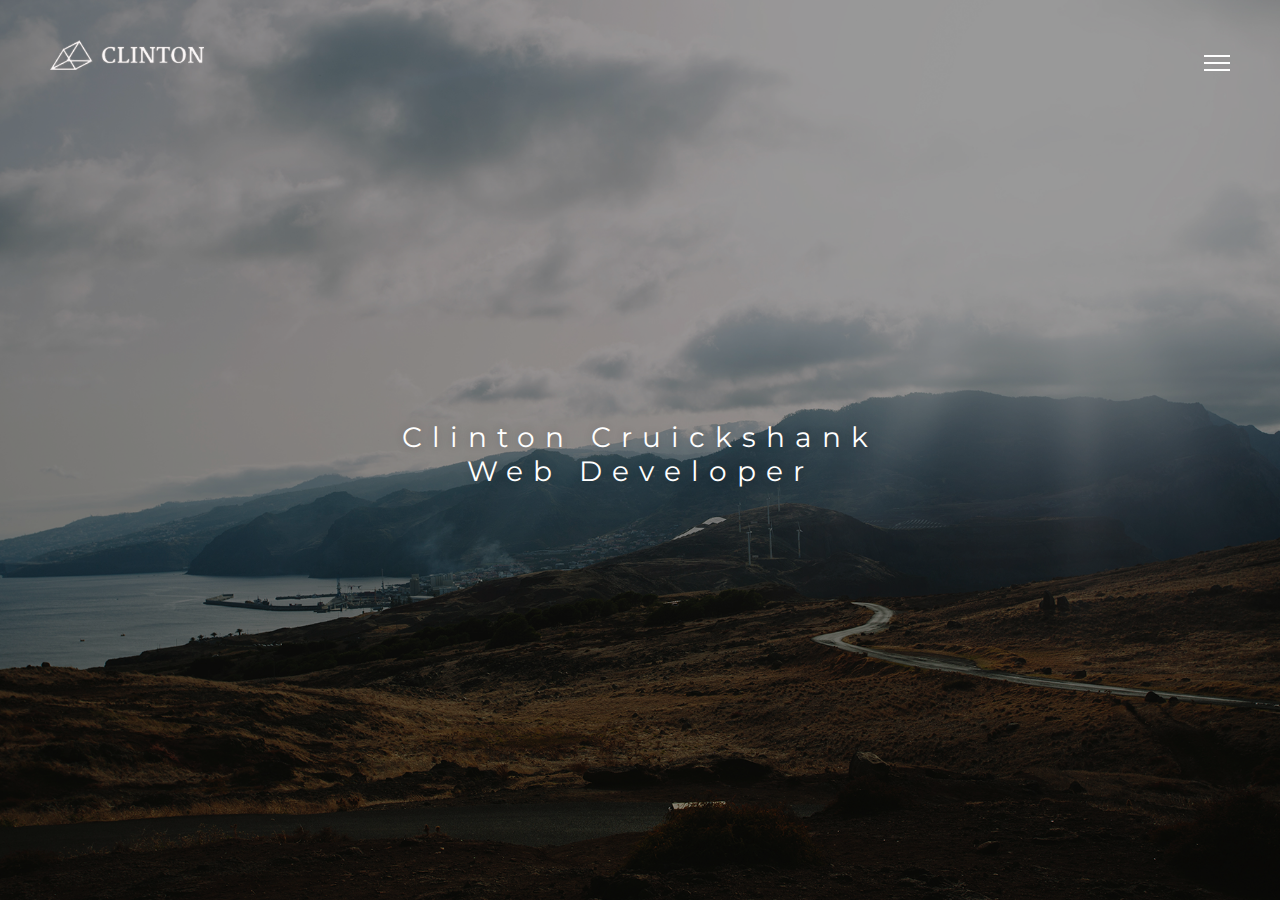
<file: index.html>
<!DOCTYPE html>
<html>
<head>

		<title>Clinton Cruickshank</title>
		<link rel="stylesheet" type="text/css" href="home.css">
		<link rel="stylesheet" type="text/css" href="menu.css">
		<link href="css" rel="stylesheet" type="text/css">
		<link href='https://fonts.googleapis.com/css?family=Montserrat' rel='stylesheet' type='text/css'>
		<script src="jquery.min.js"></script>
		<script src="menu.js"></script>
		<script src="home.js"></script>


	</head>
	<body>
		<div id="background" style="background-image: url(images/md_bg.jpg)"></div>
		<div id="overlay"></div>

        <div id="mobile_overlay"></div>
				<a href="index.html" class="logo">
            <img src="images/logo.png" alt="webiste logo">
        </a>
		<div class="overlay_menu">
            <img src="images/menu.png" alt="hamburger menu">
        </div>
        <div class="overlay overlay_data">
            <a href="index.html" class="logo">
                <img src="images/logo_w.png" alt="hamburger menu">
            </a>
            <div class="overlay_close">
				<img src="images/menu_w.png" alt="hamburger menu">
			</div>
            <div class="menuitems">
                <a href="work.html" id="item_1">Work</a>

				<a href="aboutme.html" id="item_3">About me</a>

            </div>
		</div>        <a href="index.html" class="logo" id="logooverlay">
            <img src="images/logo_w.png" alt="website logo">
        </a>
		<div class="overlay_menu" id="menuoverlay">
            <img src="images/menu_w.png" alt="hamburger menu">
        </div>
		<div id="content">
			<div id="title">
				Clinton Cruickshank<br/> Web Developer
			</div>
		</div>

</body></html>
</file>
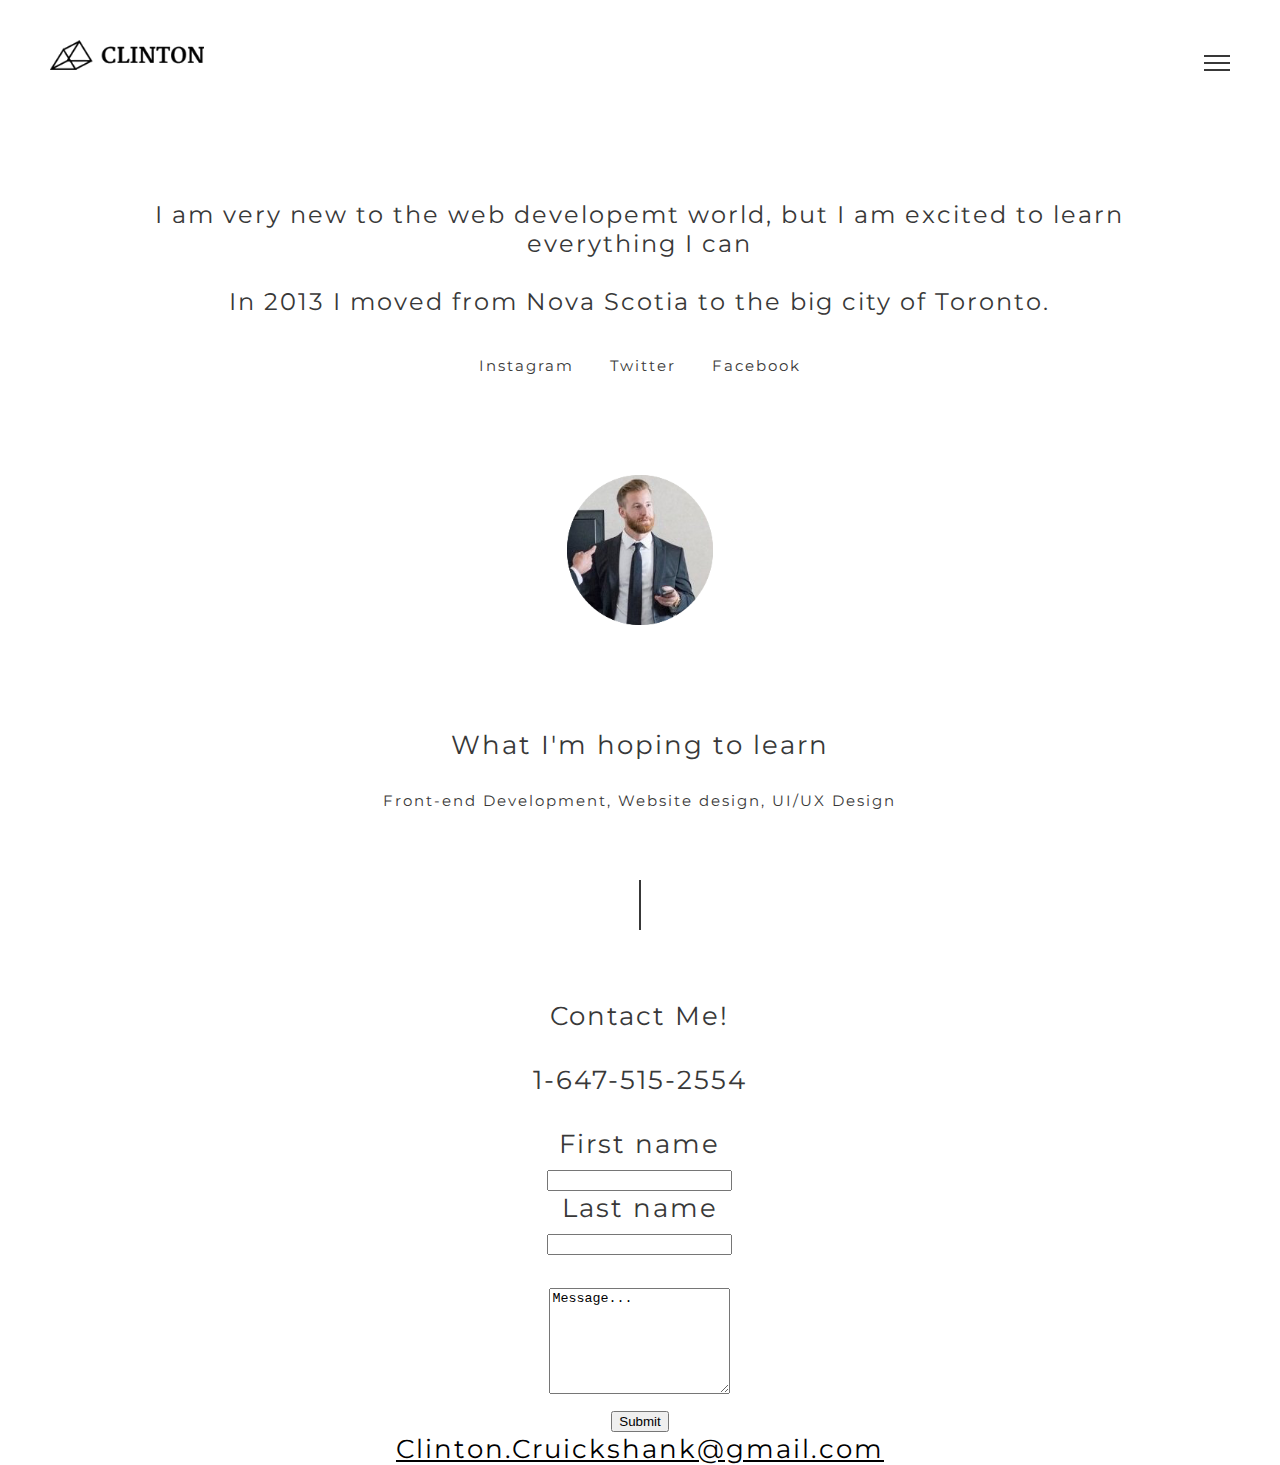
<file: aboutme.html>
<!DOCTYPE html>

<html>
<head>
		<title>About Me</title>

    <link rel="stylesheet" type="text/css" href="aboutme.css">
		<link rel="stylesheet" type="text/css" href="menu.css">
		<link href="css" rel="stylesheet" type="text/css">
		<link href='https://fonts.googleapis.com/css?family=Montserrat' rel='stylesheet' type='text/css'>
		<script src="jquery.min.js"></script>
		<script src="menu.js"></script>
		<script src="home.js"></script>




	</head>
	<body>
        <div id="mobile_overlay"></div>
		<a href="index.html" class="logo">
            <img src="images/logo.png" alt="wbsite logo">
        </a>
		<div class="overlay_menu">
            <img src="images/menu.png" alt="menu logo">
        </div>
        <div class="overlay overlay_data">
            <a href="index.html" class="logo">
                <img src="images/logo_w.png" alt="webiste logo">
            </a>
            <div class="overlay_close">
				<img src="images/menu_w.png" alt="menu logo">
			</div>
            <div class="menuitems">
								<a href="index.html" id="item_2">Home</a><br/>
                <a href="work.html" id="item_1">Work</a>

            </div>
			</div>	<div id="content">
			<div id="about">
				I am very new to the web developemt world, but I am excited to learn everything I can<br><br>
				In 2013 I moved from Nova Scotia to the big city of Toronto.
			</div>
			<div id="social">
				<a href="https://www.instagram.com/cruick" target="_blank">Instagram</a>
				<a href="https://twitter.com/cruicked" target="_blank">Twitter</a>
				<a href="https://www.facebook.com/clinton.cruickshank.9" target="_blank">Facebook</a>
			</div>
			<div id="profilepic">
				<img src="images/Linkedin.png" alt="Clinton Cruickshank Linkedin">
			</div>
			<div class="headline">
				What I'm hoping to learn
			</div>
			<div id="whatido">
				Front-end Development, Website design, UI/UX Design
			</div>
			<div id="vertical"></div>
			<div id="contact">
				Contact Me!<br><br>
				1-647-515-2554<br><br>

        <form action="mailto:Clinton.Cruickshank@gmail.com" method="post" enctype="text/plain">
          First name<br>
          <input type="text" name="firstname"><br>
          Last name<br>
          <input type="text" name="lastname"><br><br>

          <textarea style="height:100px;width=200px">Message...</textarea><br/>
          <input  type="submit" value="Submit">
        </form>
         <a class="email" href="mailto:Clinton.Cruickshank@gmail.com">Clinton.Cruickshank@gmail.com</a>
			</div>
			</div>


</body>
</html>
</file>
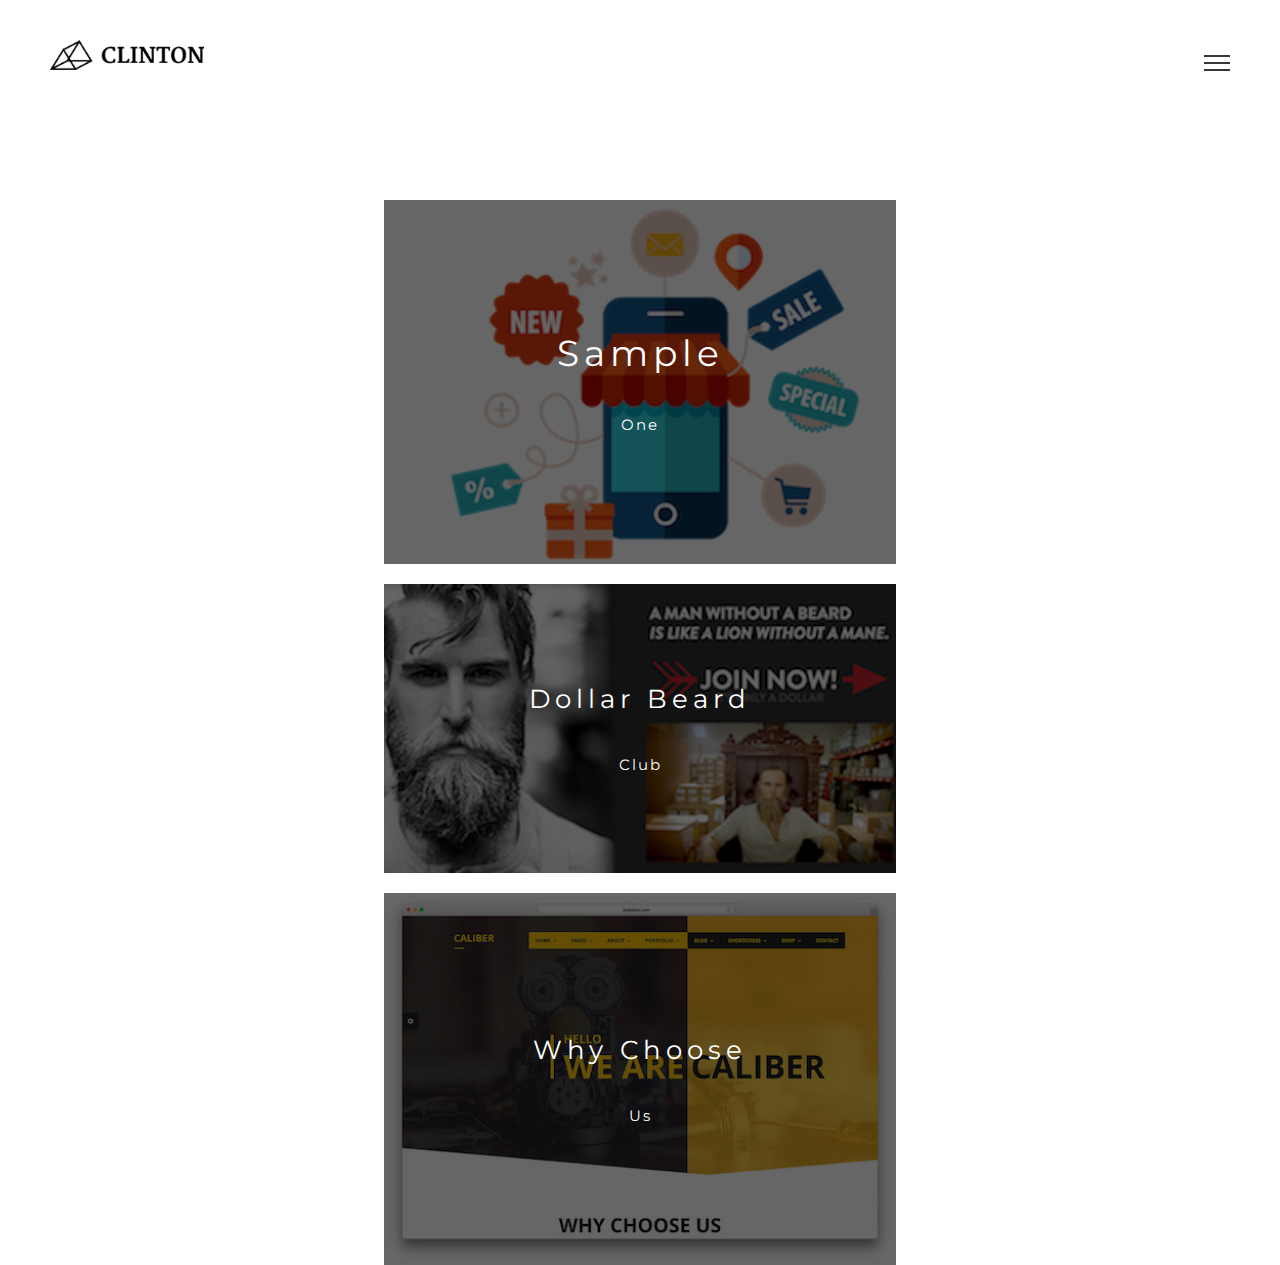
<file: work.html>
<!DOCTYPE html>

<html>
<head>
		<title>Work</title>

		<link rel="stylesheet" type="text/css" href="work.css">
		<link rel="stylesheet" type="text/css" href="menu.css">
		<link href="css" rel="stylesheet" type="text/css">
		<link href='https://fonts.googleapis.com/css?family=Montserrat' rel='stylesheet' type='text/css'>
		<script src="jquery.min.js"></script>
		<script src="menu.js"></script>
		<script src="home.js"></script>




	</head>
	<body>

        <div id="mobile_overlay"></div>
		<a href="index.html" class="logo">
            <img src="images/logo.png" alt="website logo">
        </a>
		<div class="overlay_menu">
            <img src="images/menu.png" alt="menu logo">
        </div>
        <div class="overlay overlay_data">
            <a href="index.html" class="logo">
                <img src="images/logo_w.png" alt="webiste logo">
            </a>
            <div class="overlay_close">
				<img src="images/menu_w.png" alt="menu logo">
			</div>
      <div class="menuitems">
          <a href="index.html" id="item_1">Home</a>
          <a href="aboutme.html" id="item_3">About Me</a>

      </div>

		</div>		<div id="content">
			<a href="http://www.google.ca" class="project">
				<img class="pic" src="images/my-work1.png" alt="My-work1">
                <div id="title">
                    <div class="headline">
                        Sample                   </div>
                    <div class="subline">
                        One                    </div>
                </div>
				<div class="dark"></div>
			</a>
            <div class="spacer">
                <img src="images/space.png">
            </div>
			<a href="https://www.dollarbeardclub.com/" class="project">
				<img class="pic" src="images/my-work2.png" alt="Dollar Beard Club">
                <div id="title">
                    <div class="headline">
                        Dollar Beard                    </div>
                    <div class="subline">
                        Club                    </div>
                </div>
				<div class="dark"></div>
			</a>
      <div class="spacer">
          <img src="images/space.png" alt="blank">
      </div>
      <a href="https://www.thechive.com/" class="project">
        <img class="pic" src="images/my-work3.jpg" alt="Dollar Beard Club">
                <div id="title">
                    <div class="headline">
                        Why Choose        </div>
                    <div class="subline">
                        Us                   </div>
                </div>
        <div class="dark"></div>
      </a>

		</div>


</body>
</html>
</file>
<file: home.css>
body{
	margin: 0px;
	font-family: 'Montserrat', sans-serif;
}
#background{
    background-size: cover;
	background-position: center;
	position: absolute;
	width: 100%;
	height: 100%;
}
.preload{
  -webkit-transition: none !important;
  -moz-transition: none !important;
  -ms-transition: none !important;
  -o-transition: none !important;
}
.overlay_menu .menuline{
    border-top: 2px solid rgb(255, 255, 255) !important;
}
#content{
	text-align: center;
	color: white;
}
#overlay{
	width: 100%;
	height: 100%;
    position: absolute;
    top: 0px;
	background-color: black;
	opacity: 0.4;
}
#content #title{
    opacity: 0;
	width: 100%;
	top: 50%;
	left: 0%;
	margin-left: 0px;
	margin-top: -20px;
	font-size: 28px;
	text-shadow: 0px 0px 10px rgba(0, 0, 0, 0.2);
	position: absolute;
	letter-spacing: 10px;
    -webkit-transition: all 0.3s ease-out;
}
#content #vertical{
    opacity: 1;
	height: 0px;
	border-left: 2px solid white;
	box-shadow: 0px 0px 10px rgba(0, 0, 0, 0.2);
	position: absolute;
	top: 50%;
	left: 50%;
	margin-left: -2px; 
    -webkit-transition: all 0.3s 0.3s ease-out;
}
#content #subtitle{
    opacity: 0;
	width: 100%;
	top: 50%;
	left: 0%;
	text-shadow: 0px 0px 10px rgba(0, 0, 0, 0.3);
	margin-left: 0px;
	margin-top: 70px;
	font-size: 20px;
	position: absolute;
	color: white;
	text-decoration: none;
	letter-spacing: 5px;
    -webkit-transition: all 0.3s 0.6s ease-out;
}
.loaded #content #title{
    opacity: 1;
	width: 100%;
	top: 50%;
	left: 0%;
	text-shadow: 0px 0px 10px rgba(0, 0, 0, 0.2);
	margin-left: 0px;
	margin-top: -30px;
	font-size: 28px;
	position: absolute;
	letter-spacing: 10px;
}
.loaded #content #vertical{
    opacity: 1;
	box-shadow: 0px 0px 10px 1px rgba(0, 0, 0, 02);
	height: 50px;
	border-left: 2px solid white;
	position: absolute;
	top: 50%;
	left: 50%;
	margin-left: -2px;
}
.loaded #content #subtitle{
    opacity: 1;
	text-shadow: 0px 0px 10px rgba(0, 0, 0, 0.3);
	width: 100%;
	top: 50%;
	left: 0%;
	margin-left: 0px;
	margin-top: 80px;
	font-size: 20px;
	position: absolute;
	color: white;
	text-decoration: none;
	letter-spacing: 5px;
}
#mobile_overlay{
	display: none !important;
}
</file>
<file: menu.css>
#mobile_overlay{
	width: 100%;
	height: 12%;
	position: fixed;
	background: white;
	opacity: 0.9;
	display: none;
	top: 0px;
}
.logo{
	top: 40px;
	left: 50px;
	height: 60px;
	width: 500px;
	overflow: hidden;
	position: fixed;
	z-index: 999;
}
.logo img{
	height: 30px;
	position: absolute;
	top: 0px;
}
.overlay{
    position: fixed;
    width: 100%;
    height: 100%;
    top: 0;
    left: 0;
    background: rgb(15, 15, 15);
    z-index: 9999;
}
.overlay_menu{
    height: 26px;
	width: 26px;
    cursor: pointer;
    position: fixed;
	overflow: hidden;
    right: 50px;
    top: 50px;
	z-index: 999;
}
.overlay_menu img{
	height: 26px;
	position: absolute;
	top: 0px;
}
.overlay_close{
    height: 26px;
	width: 26px;
    cursor: pointer;
    position: fixed;
	overflow: hidden;
    right: 50px;
    top: 50px;
}
.overlay_close img{
	height: 26px;
	position: absolute;
	top: 0px;
}
.overlay_data {
    opacity: 0;
    visibility: hidden;
    -webkit-transition: all .2s;
	-moz-transition: all .2s;
	-o-transition: all .2s;
	-ms-transition: all .2s;
}
.menuitems{
    position: absolute;
    width: 200px;
    height: 224px;
    margin: -112px 0px 0px -100px;
    left: 50%;
    top: 50%;
    text-align: center;
    line-height: 2;
    font-size: 30px;
}
.menuitems a{
    text-decoration: none;
    color: white;
    letter-spacing: 5px;
}
.overlay_open {
    opacity: 1;
    visibility: visible;
    -webkit-transition: all .2s;
	-moz-transition: all .2s;
	-o-transition: all .2s;
	-ms-transition: all .2s;
}

/* ------------------------------- mobile -------------------------------*/

@media only screen and (max-device-width: 600px)
{
	#mobile_overlay{
		display: block;
		z-index: 999;
	}
}
</file>
<file: aboutme.css>
body{
	margin: 0px;
	font-family: 'Montserrat', sans-serif;
}

a {
	color: black;
}

#content{
	text-align: center;
	color: rgb(56, 56, 56);
	height: 100%;
	width: 76%;
	margin: auto;
}
#content .headline{
	width: 100%;
	left: 0%;
	margin-left: 0px;
	font-size: 26px;
	letter-spacing: 2px;
}
#content #whatido{
	width: 100%;
	left: 0%;
	margin-left: 0px;
	margin-top: 30px;
	font-size: 15px;
	letter-spacing: 2px;
}
#content #about{
	width: 100%;
	left: 0%;
	margin-left: 0px;
	margin-top: 200px;
	font-size: 24px;
	letter-spacing: 2px;
}
#content #social{
	width: 100%;
	left: 0%;
	margin-left: 0px;
	margin-top: 40px;
	font-size: 15px;
	letter-spacing: 2px;
}
#content #social a{
	text-decoration: none;
	color: rgb(56, 56, 56);
	margin: 0px 15px;
}
#content #social a:hover{
    text-decoration: underline;
}
#content #vertical{
	height: 50px;
	width: 50%;
	border-right: 2px solid rgb(56, 56, 56);
	margin-left: -1px;
	margin-top: 70px;
	margin-bottom: 70px;
}
#content #profilepic{
	margin-top: 100px;
	margin-bottom: 100px;
}
#content #profilepic img{
	width: 15%;
}
#content #contact{
	font-size: 26px;
	letter-spacing: 2px;
}


/* ------------------------------- mobile -------------------------------*/

@media only screen and (max-device-width: 600px)
{
    #content{
            width: 90%;
        }
		#content #about{
			font-size: 20px;
		}
		#content #social{
			font-size: 10px;
		}
		#content #profilepic img{
			width: 30%;

		}
		#content #whatido{
			font-size: 10px;
		}
		#content .headline{
			font-size: 20px;
		}
		#content #contact{
			font-size: 20px;
		}


}
</file>
<file: work.css>
body{
	margin: 0px;
	font-family: 'Montserrat', sans-serif;
}

#content{
	text-align: center;
	color: rgb(56, 56, 56);
	height: 100%;
	width: 40%;
	margin: auto;
}

#content .project{
    width: 100%;
    margin: auto;
    cursor: pointer;
    display: block;
    position: relative;
}
#content .project:first-child  #title .headline{
	font-size: 36px;
}
#content .project:first-child{
	margin-top: 200px;
	width: 100%;
}
#content .project #title{
    position: absolute;
    top: 50%;
    left: 50%;
    -webkit-transform: translateX(-50%) translateY(-50%);
    -moz-transform: translateX(-50%) translateY(-50%);
    -o-transform: translateX(-50%) translateY(-50%);
    -ms-transform: translateX(-50%) translateY(-50%);
    transform: translateX(-50%) translateY(-50%);
	z-index: 9;
}
#content .project #title .headline{
    width: 100%;
    color: white;
    text-align: center;
    font-size: 26px;
    letter-spacing: 5px;
}
#content .project #title .subline{
    width: 100%;
    margin-top: 40px;
	font-size: 15px;
	text-align: center;
	color: rgb(255, 255, 255);
	letter-spacing: 2px;
}
#content .project .pic{
    width: 100%;
    display: block;

}
#content .spacer img{
    width: 4%;
    display: block;
    clear: both;
}
#content .project .dark{
	width: 100%;
	height: 100%;
    position: absolute;
    top: 0px;
	background-color: black;
	opacity: 0.6;
    z-index: 2;
	-webkit-transition: opacity .3s;
	-moz-transition: opacity .3s;
	-o-transition: opacity .3s;
	-ms-transition: opacity .3s;
	transition: opacity .3s;
}
#content .project:hover .dark{
	opacity: 0.8;
	-webkit-transition: opacity .3s;
	-moz-transition: opacity .3s;
	-o-transition: opacity .3s;
	-ms-transition: opacity .3s;
	transition: opacity .3s;
}
#content .project:nth-child(3n+3){
	margin-right: 25%;
}



/* ------------------------------- mobile -------------------------------*/

@media only screen and (max-device-width: 600px)
{
        #content{
            width: 90%;
        }
		#content .spacer img{
			display: none;
		}
		#content .project{
			float: none;
			width: 100%;
			margin-bottom: 20px;
		}
		#content .project:first-child  #title .headline{
			font-size: 20px;

		}
		#content .project #title .headline{
			font-size: 20px;
		}
		#content .project #title .subline{
			margin-top: 15px;
		}
}
</file>
